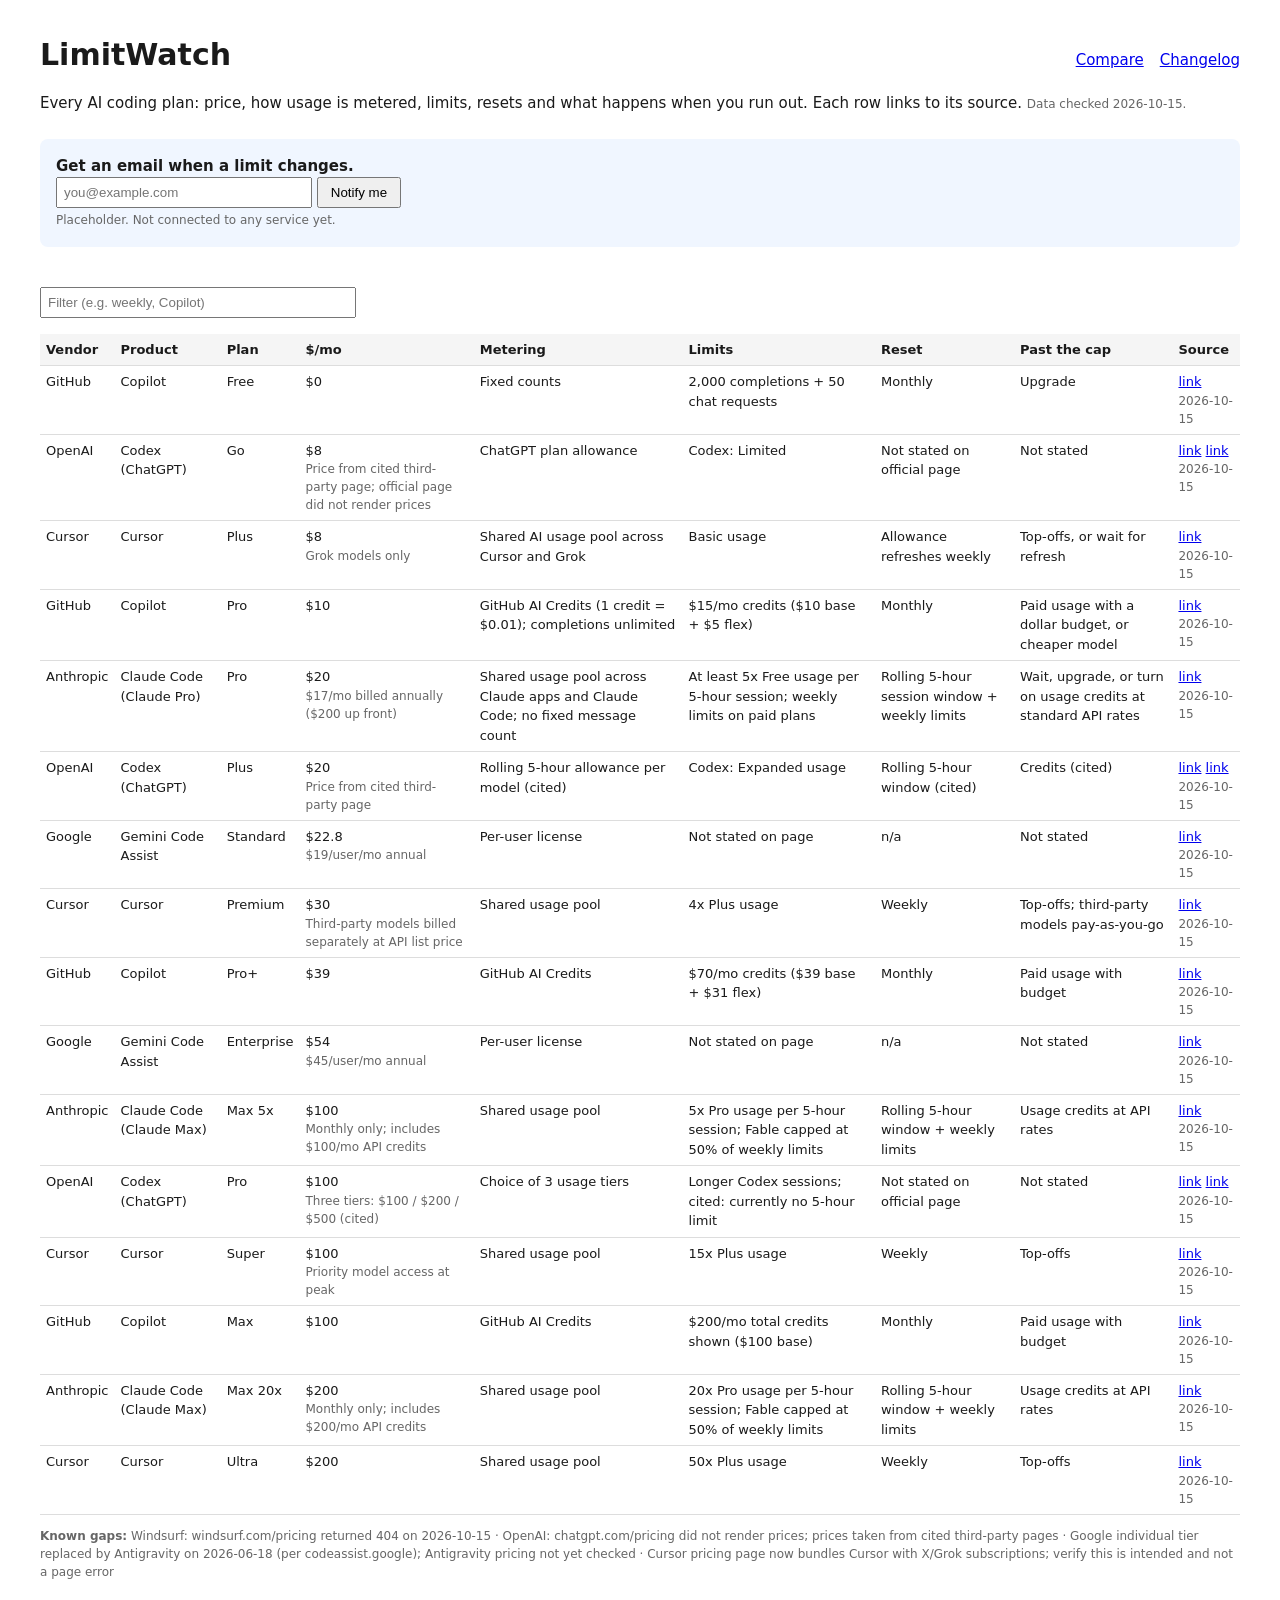
<file: index.html>
<!doctype html><html lang="en"><meta charset="utf-8"><meta name="viewport" content="width=device-width,initial-scale=1">
<title>LimitWatch: AI coding plans and limits, compared</title><link rel="stylesheet" href="style.css">
<header><h1>LimitWatch</h1><nav><a href="index.html">Compare</a><a href="changelog.html">Changelog</a></nav></header>
<p>Every AI coding plan: price, how usage is metered, limits, resets and what happens when you run out. Each row links to its source. <span class="muted" id="checked"></span></p>
<div class="signup"><b>Get an email when a limit changes.</b><br><form onsubmit="alert('Newsletter coming soon');return false"><input type="email" placeholder="you@example.com" required> <button>Notify me</button></form><span class="muted">Placeholder. Not connected to any service yet.</span></div>
<input id="q" placeholder="Filter (e.g. weekly, Copilot)">
<table id="t"><thead><tr><th data-k="vendor">Vendor</th><th data-k="product">Product</th><th data-k="plan">Plan</th><th data-k="price_usd_month">$/mo</th><th data-k="metering">Metering</th><th data-k="limits">Limits</th><th data-k="reset">Reset</th><th data-k="overage">Past the cap</th><th>Source</th></tr></thead><tbody></tbody></table>
<p class="muted" id="gaps"></p>
<script>
let rows=[],key='price_usd_month',asc=true;
const esc=s=>String(s??'').replace(/[&<>]/g,c=>({'&':'&amp;','<':'&lt;','>':'&gt;'}[c]));
function render(){const q=document.getElementById('q').value.toLowerCase();
 const r=rows.filter(p=>JSON.stringify(p).toLowerCase().includes(q)).sort((a,b)=>{let x=a[key],y=b[key];return (typeof x=='number'?x-y:String(x).localeCompare(y))*(asc?1:-1)});
 document.querySelector('#t tbody').innerHTML=r.map(p=>`<tr><td>${esc(p.vendor)}</td><td>${esc(p.product)}</td><td>${esc(p.plan)}</td><td>$${p.price_usd_month}<div class="muted">${esc(p.price_note)}</div></td><td>${esc(p.metering)}</td><td>${esc(p.limits)}</td><td>${esc(p.reset)}</td><td>${esc(p.overage)}</td><td>${p.source.split(' ; ').map(u=>`<a href="${esc(u)}">link</a>`).join(' ')}<div class="muted">${p.checked}</div></td></tr>`).join('')}
document.querySelectorAll('th[data-k]').forEach(th=>th.onclick=()=>{asc=key==th.dataset.k?!asc:true;key=th.dataset.k;render()});
document.getElementById('q').oninput=render;
fetch('plans.json').then(r=>r.json()).then(d=>{rows=d.plans;document.getElementById('checked').textContent='Data checked '+d.checked+'.';document.getElementById('gaps').innerHTML='<b>Known gaps:</b> '+d.gaps.map(esc).join(' · ');render()});
</script></html>
</file>
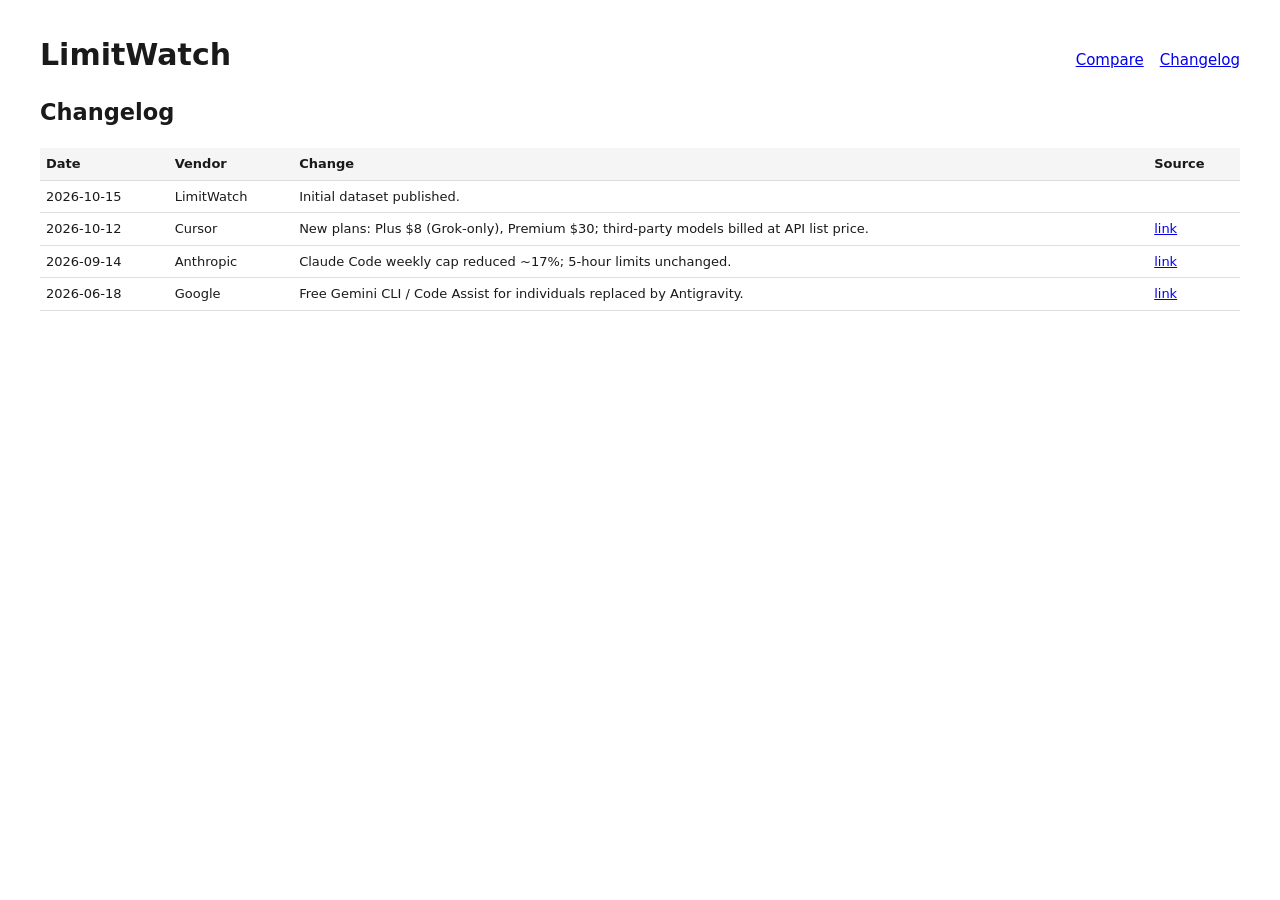
<file: changelog.html>
<!doctype html><html lang="en"><meta charset="utf-8"><title>LimitWatch changelog</title><link rel="stylesheet" href="style.css">
<header><h1>LimitWatch</h1><nav><a href="index.html">Compare</a><a href="changelog.html">Changelog</a></nav></header>
<h2>Changelog</h2><table><thead><tr><th>Date</th><th>Vendor</th><th>Change</th><th>Source</th></tr></thead><tbody id="c"></tbody></table>
<script>fetch('changelog.json').then(r=>r.json()).then(d=>{document.getElementById('c').innerHTML=d.map(e=>`<tr><td>${e.date}</td><td>${e.vendor}</td><td>${e.change}</td><td>${e.source?`<a href="${e.source}">link</a>`:''}</td></tr>`).join('')})</script></html>
</file>
<file: style.css>
body{font:15px/1.5 system-ui,sans-serif;max-width:1200px;margin:2rem auto;padding:0 1rem;color:#1a1a1a}
header{display:flex;justify-content:space-between;align-items:baseline}h1{margin:0}nav a{margin-left:1rem}
table{border-collapse:collapse;width:100%;font-size:13px}th,td{border-bottom:1px solid #ddd;padding:6px;text-align:left;vertical-align:top}
th{cursor:pointer;background:#f5f5f5;position:sticky;top:0}th:hover{background:#e8e8e8}
.signup{background:#f0f6ff;padding:1rem;border-radius:8px;margin:1.5rem 0}input{padding:6px;width:240px}button{padding:6px 12px}
.muted{color:#666;font-size:12px}#q{margin:1rem 0;width:300px}
</file>
